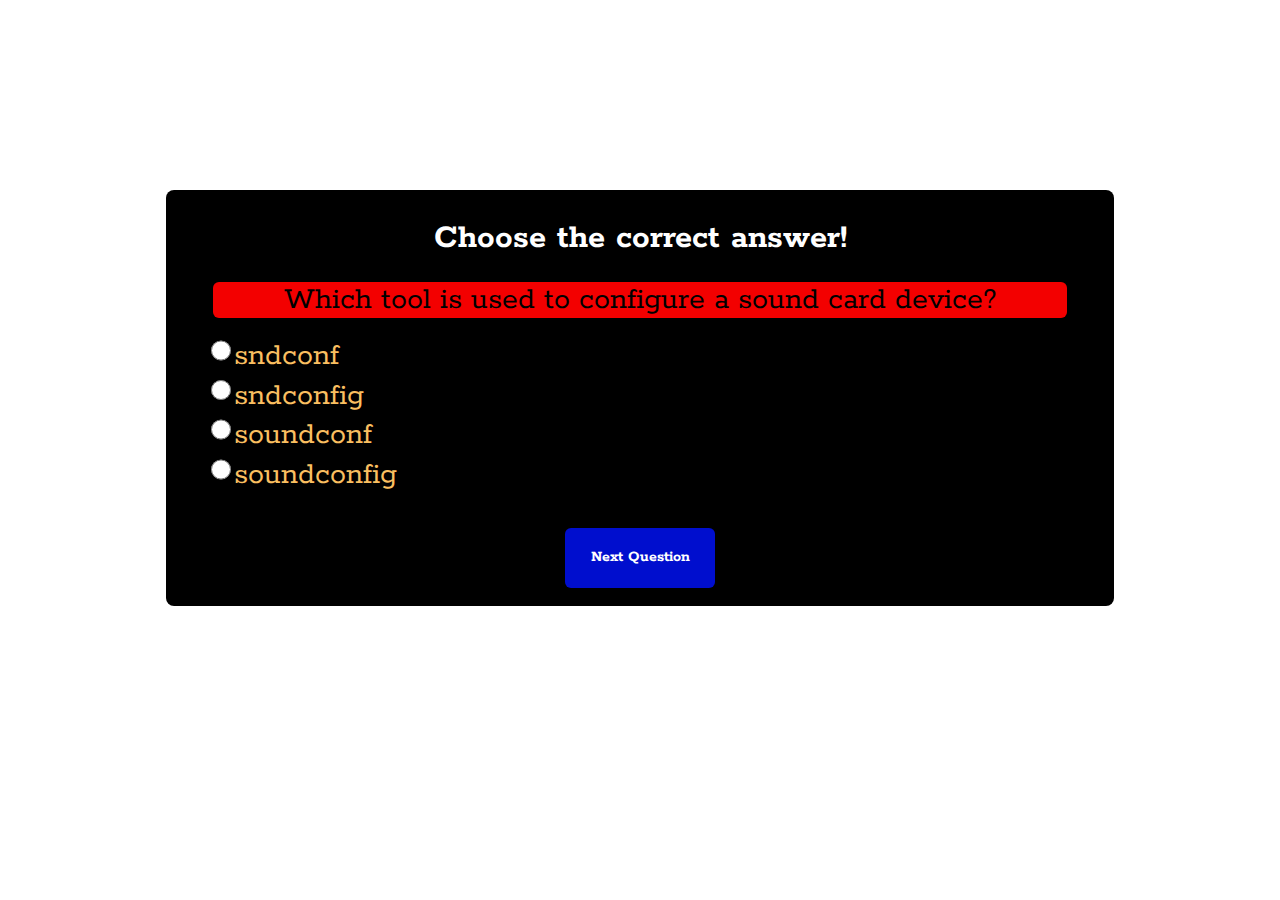
<file: quiz-app/index.html>
<!DOCTYPE html>
<html>
	<head>
		<title>Linux – Multiple Choice Questions – MCQ</title>
		<link type='text/css' rel='stylesheet' href='style.css'/>
		<link rel="stylesheet" type="text/css" href="http://fonts.googleapis.com/css?family=Open Sans"/>
		<script src="https://ajax.googleapis.com/ajax/libs/jquery/3.1.1/jquery.min.js"></script>
	</head>
	<body>
		<div class="quizContainer">
         <h1>Choose the correct answer!</h1>

        <div class="question"></div>
        <ul class="choiceList"></ul>
        <div class="quizMessage"></div>
        <div class="result"></div>
        <div class="nextButton">Next Question</div>
        <br>
        </div>
		
		<script type='text/javascript' src='script.js'></script>
	</body>
</html>
</file>
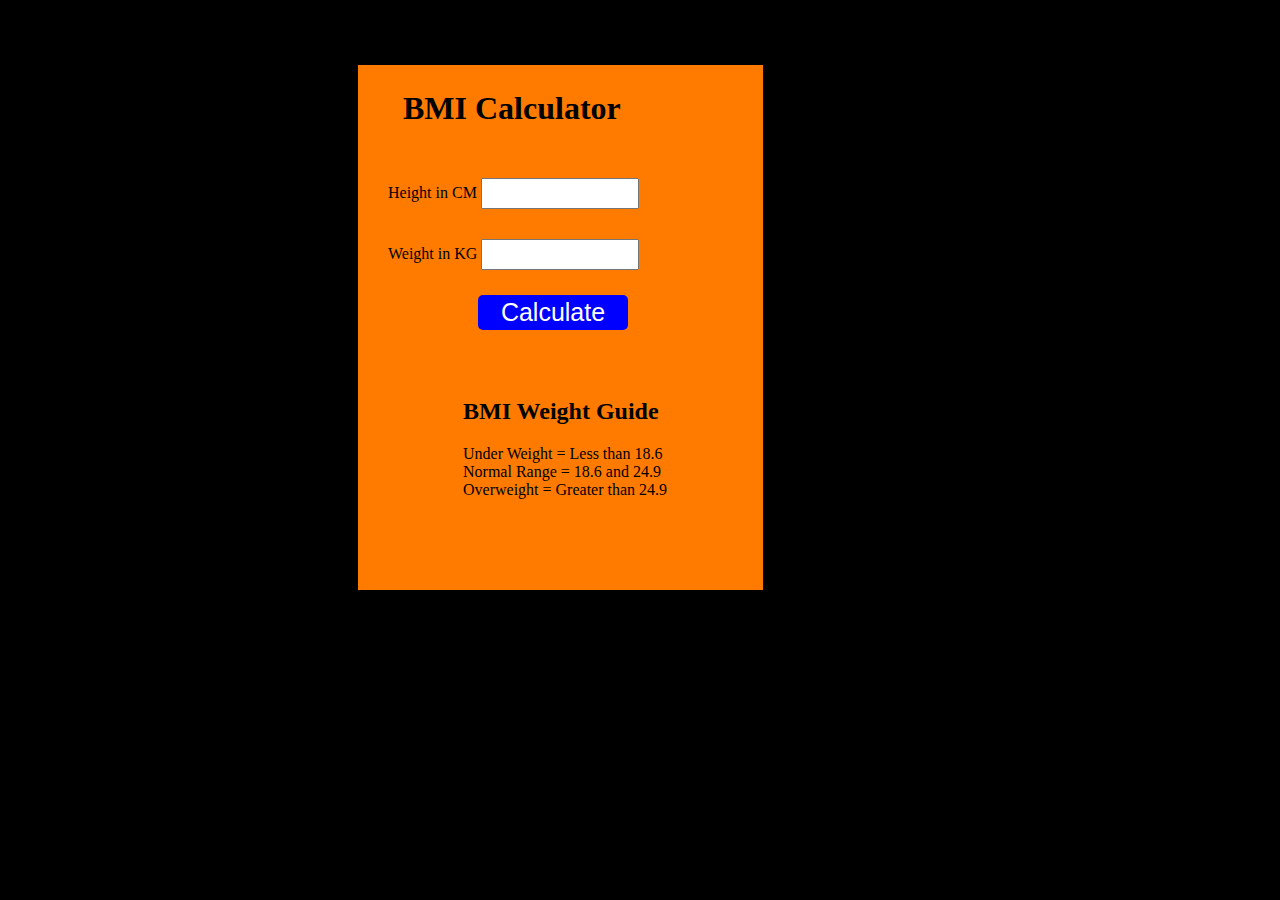
<file: BMI-calaculator/bmi.html>
<!DOCTYPE html>
<html>
<head>
   <title>BMI Calculator</title>
   <link rel="stylesheet" type="text/css" href="bmi.css">

</head>


<body>
	
	<div id ="container">
		<h1> BMI Calculator</h1>
		Height in CM
		<input type="text" id="cm" > <br/>
		Weight in KG
		<input type="text" id="kg" > <br/>
		<input type="submit" id="submit" value="Calculate"> <br/><br/>
	
	  <div id="result"></div>

	  <div id ="weightguide">

		  <h2> BMI Weight Guide</h2>
			Under Weight = Less than 18.6<br/>
			Normal Range = 18.6 and 24.9<br/>
			Overweight = Greater than 24.9<br/>
	 </div>		

  </div>


	


<script src ="bmi.js"> </script>

</body>
</html>
</file>
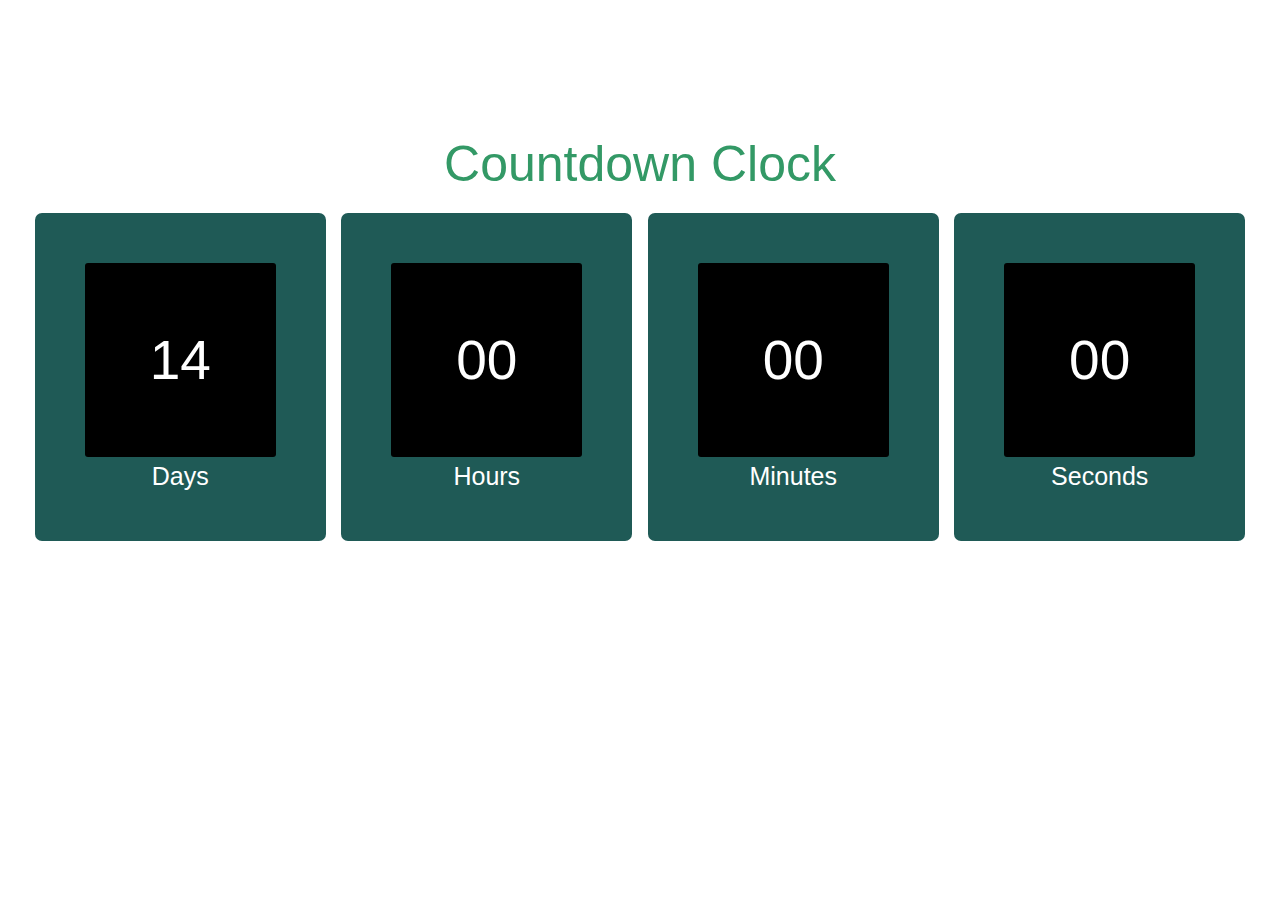
<file: countdown-timer/timer.html>
<!DOCTYPE html>
<html lang="en">
    <head>
        <meta charset="utf-8">
        <title>Count down Timer</title>
        <meta name="description" content="holiday count down calculator">
        <meta name="viewport" content="width=device-width, initial-scale=1">  
        <link rel="stylesheet" type="text/css" href="timer.css">
		<script src="https://ajax.googleapis.com/ajax/libs/jquery/3.1.1/jquery.min.js"></script> 
       
    </head>
	
	
    <body>
	<h1>Countdown Clock</h1>
	<div id="clockdiv">
	  <div>
		<span class="days"></span>
		<div class="smalltext">Days</div>
	  </div>
	  <div>
		<span class="hours"></span>
		<div class="smalltext">Hours</div>
	  </div>
	  <div>
		<span class="minutes"></span>
		<div class="smalltext">Minutes</div>
	  </div>
	  <div>
		<span class="seconds"></span>
		<div class="smalltext">Seconds</div>
	  </div>
     </div>

	
         
	    <script src="timer.js"></script>
		
		
    </body>
</html>
</file>
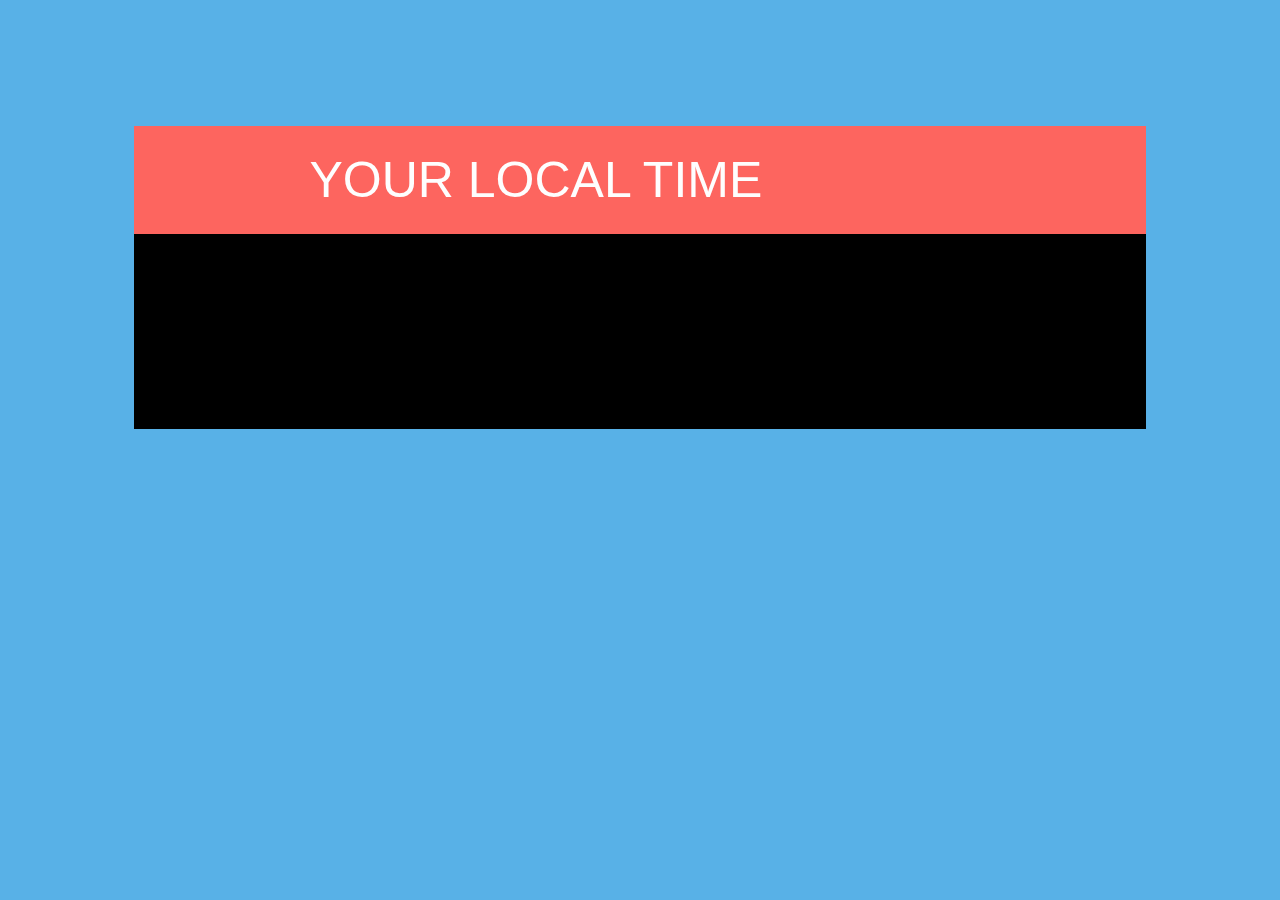
<file: digital-clock/clock.html>
<!DOCTYPE html>
<html lang="en">
	<head>
		  <meta charset="utf-8">
		  <meta name="description" content="Digital Clock created with JavaScript" />
		  <meta name="viewport" content="width=device-width, initial-scale=1">
		  <title>Your local time </title>
		  <link rel="stylesheet" type="text/css" href="clock.css">  
	</head>
	<body>
		 <div id="banner"><span>Your local time</span></div>
	  	<div id="clock"></div>
	    <script src="clock.js"></script>
	</body>
</html>
</file>
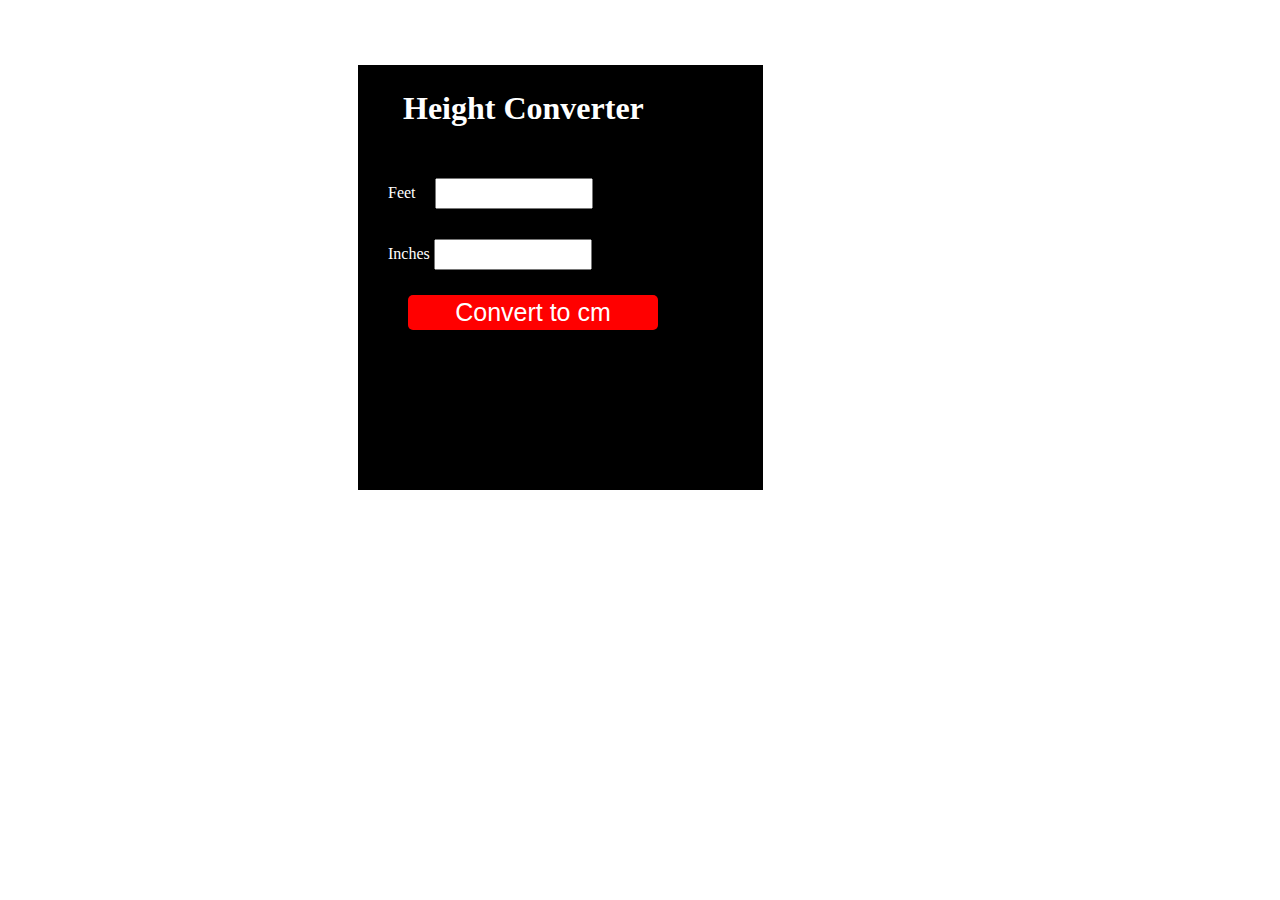
<file: height-converter/hconvert.html>
<!DOCTYPE html>
<html>
<head>
   <title>Height Converter</title>
   <link rel="stylesheet" type="text/css" href="hconvert.css">

</head>

<body>
	
	<div id ="container">
		<h1> Height Converter</h1>
		Feet
		<input type="text" id="feet" > <br/>
		Inches
		<input type="text" id="inches" > <br/>
		<input type="submit" id="submit" value="Convert to cm"> <br/><br/>
	
	  <div id="result"></div>

	  </div>

<script src ="hconvert.js"> </script>

</body>
</html>
</file>
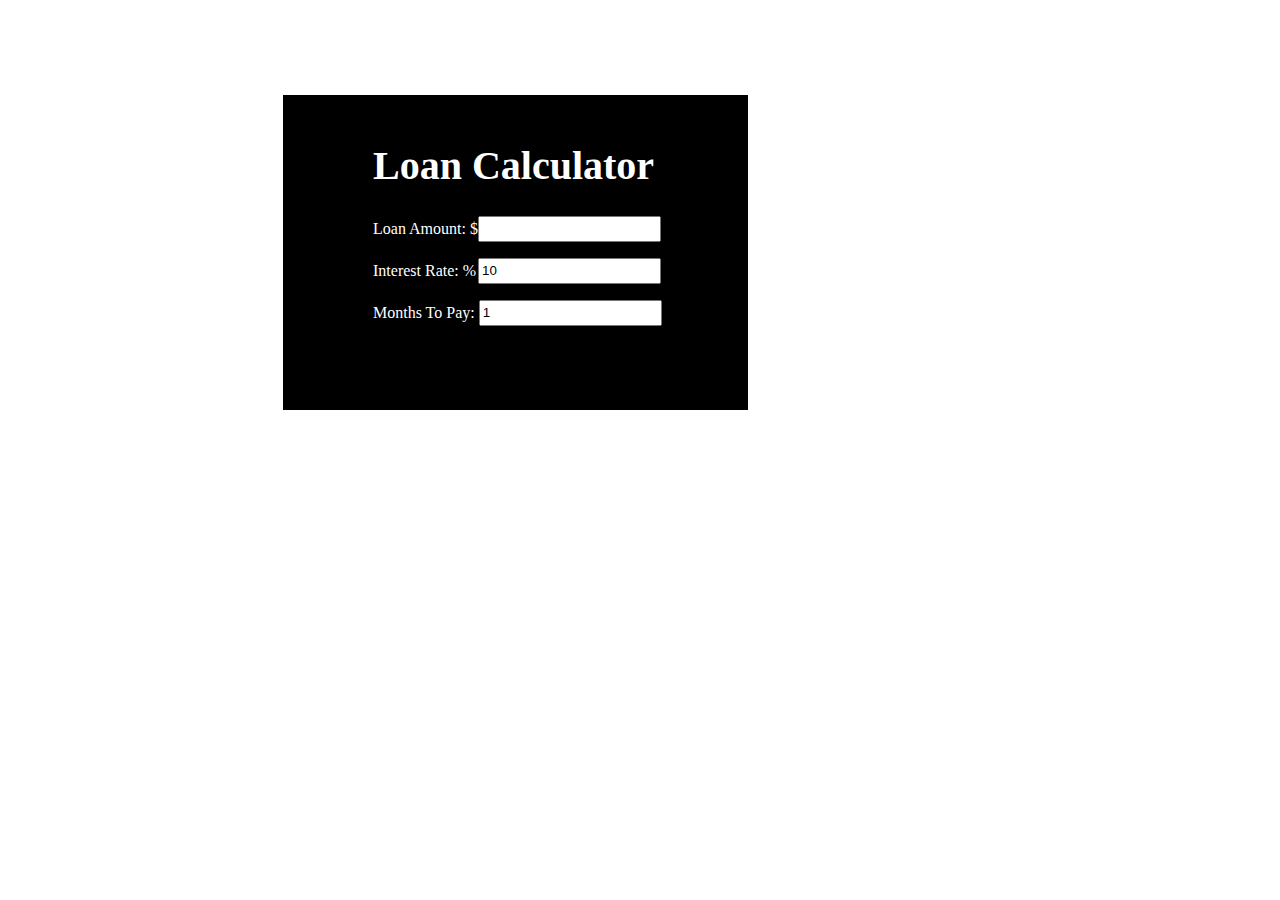
<file: loan-calculator/loan.html>
<!DOCTYPE HTML>

<html>

	<head>
		<meta charset="UTF-8">
		<link rel ="stylesheet" type="text/css" href="loan.css">
	</head>

	<body>

		<div id ="loancal">
			<h1> Loan Calculator</h1>

			<p>Loan Amount: $<input id="amount" type="number" min="1" max="5000000" onchange="computeLoan()"></p>
			<p>Interest Rate: %<input id="interest_rate" type="number" min="0" max="100" value="10" step=".1" onchange="computeLoan()"></p>
			<p>Months To Pay: <input id="months" type="number" min="1" max="300" value="1" step="1" onchange="computeLoan()"></p>
			<h2 id="payment"></h2>

	   </div>

		<script src ="loan.js"> </script>

	</body>

</html>
</file>
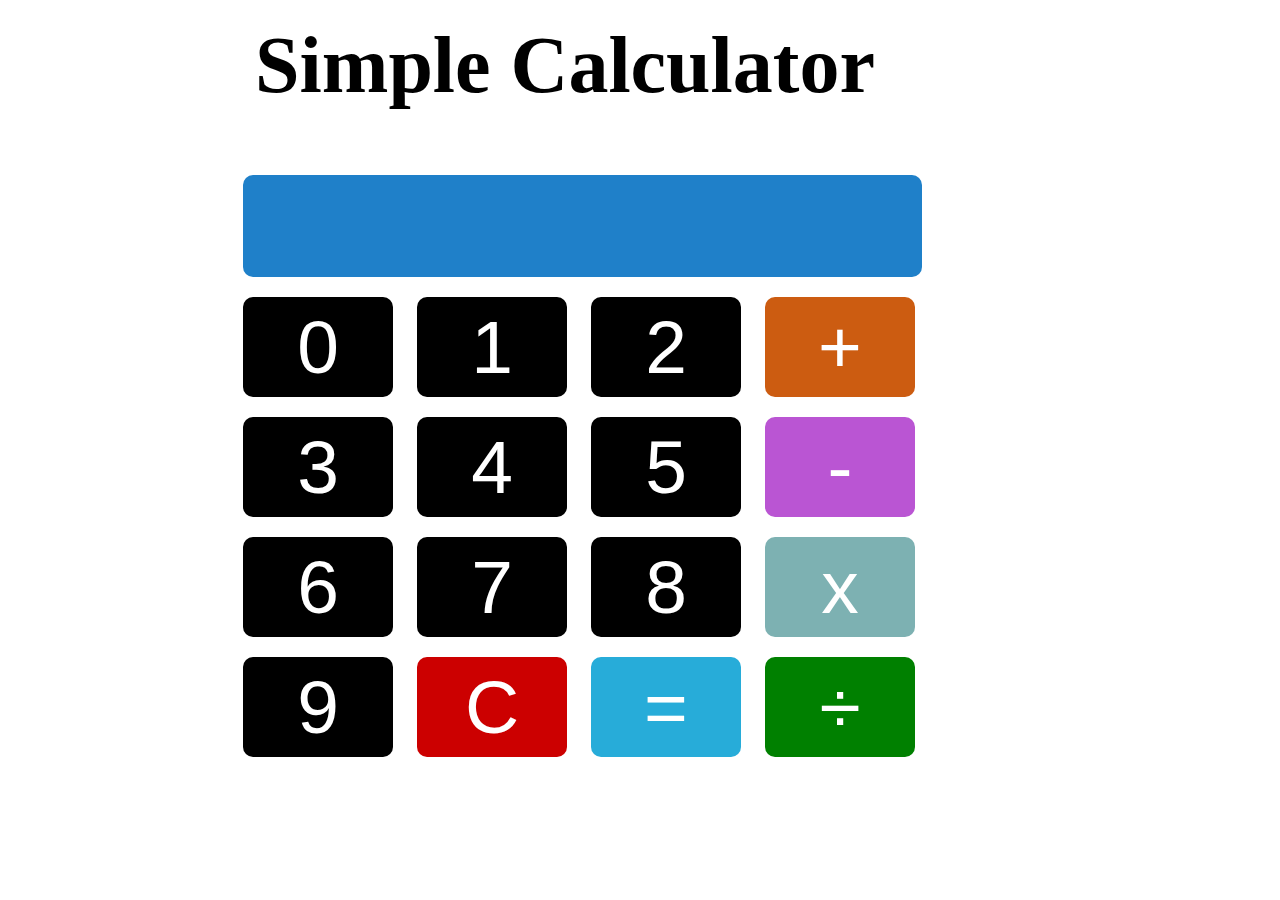
<file: simple-calculator/calc.html>
<!DOCTYPE html>
<html>
    
    <head>
        
        <title> Simple calculator</title>
        <link rel="stylesheet" type="text/css" href="calc.css">   
            
    </head>
    <body>
        
        <h1>Simple Calculator</h1>
        
        <form id="calform" Name ="cal">
            <input name ="display" style="width:675px;height:100px;text-align:center;background-color:#1f80c9;"> </br>
            <input type=button value="0" onClick="cal.display.value+='0'"> 
			<input type=button value="1" onClick="cal.display.value+='1'">
			<input type=button value="2" onClick="cal.display.value+='2'">
		    <input type=button value="+" onClick="cal.display.value+='+'"style=background-color:#cc5c11;"> </br>
			<input type=button value="3" onClick="cal.display.value+='3'">
			<input type=button value="4" onClick="cal.display.value+='4'">
			<input type=button value="5" onClick="cal.display.value+='5'">
			<input type=button value="-" onClick="cal.display.value+='-'"style=background-color:#ba55d3;"> </br>
			<input type=button value="6" onClick="cal.display.value+='6'">
			<input type=button value="7" onClick="cal.display.value+='7'">
			<input type=button value="8" onClick="cal.display.value+='8'">
			<input type=button value="x" onClick="cal.display.value+='*'"style=background-color:#7db1b2;"> </br>
			<input type=button value="9" onClick="cal.display.value+='9'">
			<input type=button value="C" onClick="cal.display.value=''"style=background-color:#cc0000;">
            <input type=button value="=" onClick="cal.display.value=eval(cal.display.value)"style=background-color:#27ACD9;">
            <input type=button value ="&#247;"   onClick="cal.display.value+='/'"style=background-color:green;">             
                            
        </form>       
    
    </body>

</html>
</file>
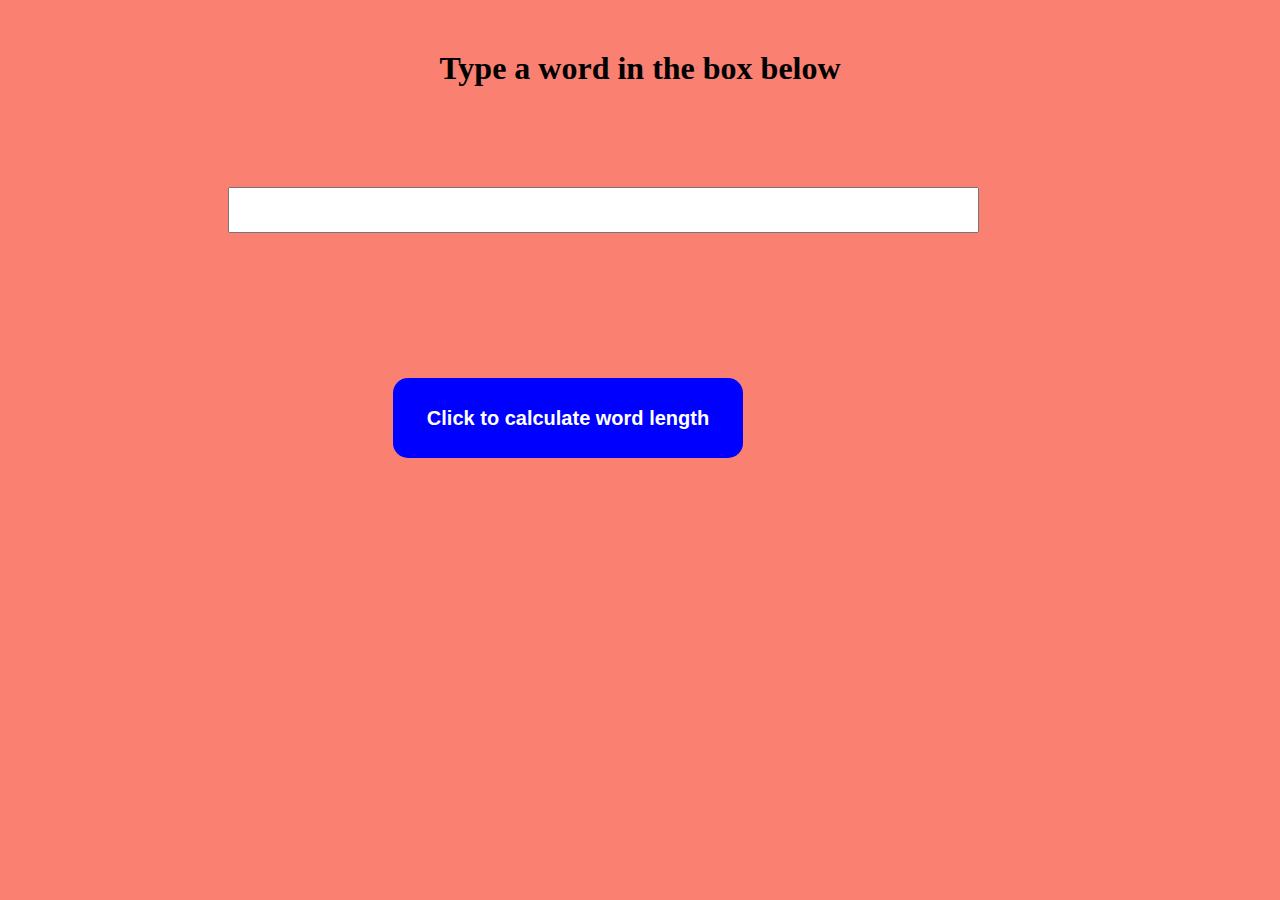
<file: word-count/word.html>
<!Doctype html>
<html lang="en">
    <head>
        <meta charset="utf-8">
        <title>Word length calculator</title>
        <meta name="description" content="word length calculator">
        <meta name="viewport" content="width=device-width, initial-scale=1">     
        <link rel="stylesheet" type="text/css" href="word.css">
       
    </head>
	
    <body>
	
			<h1> Type a word in the box below </h1>
			<input id="str" value="" type="text">
			<div id="output"></div>
			<button id="btn"><h2>Click to calculate word length</h2></button>

         
	    <script src="word.js"></script>
		
    </body>
</html>
</file>
<file: quiz-app/style.css>
@import url(http://fonts.googleapis.com/css?family=Rokkitt);
 h1 {
    font-family:'Rokkitt', serif;
    text-align: center;
	color:#fff;
	font-size:35px;
}
ul {
    list-style: none;
}
li {
    font-family:'Rokkitt', serif;
    font-size: 2em;
	color:#fabf60;
}
input[type=radio] {
    border: 0px;
    width: 20px;
    height: 2em;

}
p {
    font-family:'Rokkitt', serif;
}
/* Quiz Classes */
 .quizContainer {
    background-color:#000000; 
    border-radius: 8px;
    width: 75%;
    margin: auto;
	margin-top: 190px;
    padding-top: 5px;
    /*-moz-box-shadow: 10px 10px 5px #888;
    -webkit-box-shadow: 10px 10px 5px #888;
    box-shadow: 10px 10px 5px #888;*/
    position: relative;
}
.nextButton {
    /*box-shadow: 3px 3px 5px #888;*/
    border-radius: 6px;
    width: 150px;
    height: 40px;
    text-align: center;
    background-color:#000ece;
    /*clear: both;*/
    color:#fff;
    font-family:'Rokkitt', serif;
	font-weight:bold;
    position: relative;
    margin: auto;
    padding-top: 20px;
}
.question {
    font-family:'Rokkitt', serif;
    font-size: 2em;
    width: 90%;
    height: auto;
    margin: auto;
    border-radius: 6px;
    background-color:hsla(0, 100%, 50%, 0.952);
    text-align: center;
	color:#27a63;
}
.quizMessage {
    background-color: peachpuff;
    border-radius: 6px;
    width: 30%;
    margin: auto;
    text-align: center;
    padding: 2px;
    font-family:'Rokkitt', serif;
    color: rgb(255, 0, 0);
}
.choiceList {
    font-family: Courier, serif;
    color: blueviolet;
}
.result {
    width: 30%;
    height: auto;;
    border-radius: 6px;
    background-color: linen;
    margin: auto;
	margin-bottom:35px;
    text-align: center;
    font-family:'Rokkitt', serif;
}
/* End of Quiz Classes */
</file>
<file: BMI-calaculator/bmi.css>
#container {

    width :375px;
    height:525px;
    margin-left:350px;
    margin-top:65px;
    background-color: rgb(255, 123, 0);
    padding-left: 30px;
    }
    
    #cm {
    
        width:150px;
        height:25px;
        margin-top: 30px;
    }
    
    #kg{
        width:150px;
        height:25px;
        margin-top: 30px;
    }
    
    #weightguide {
    
    margin-left: 75px;
    margin-top: 50px;
    
    
    }
    
    #result {
    
        font-size:35px;
        margin-left: 90px;
        color:blue;
    }
    
    #submit{
    
        width:150px;
        height:35px;
        margin-left:90px;
        margin-top: 25px;
        border-radius: 5px;
        border-style: none;
        background-color: blue;
        color:#fff;
        font-size:25px;
    }
    body {
    
        background-color: #000;
    }
    
    h1{
    
        padding-left:15px;
        padding-top:25px;
    }
</file>
<file: countdown-timer/timer.css>
body{
	text-align: center;
	background: #FFF;
  font-family: sans-serif;
  font-weight: 100;
}

h1{
  color: #396;
  font-weight: 100;
  font-size: 50px;
  margin: 135px 0px 20px;
}

#clockdiv{
	font-family: sans-serif;
	color: #fff;
	display: inline-block;
	font-weight: 100;
	text-align: center;
	font-size: 55px;
}

#clockdiv > div{
	padding: 50px;
	border-radius: 7px;
	background: #1F5A56;
	display: inline-block;
}

#clockdiv div > span{
	padding: 65px;
	border-radius: 3px;
	background: #000;
	display: inline-block;
}

span.minutes {}

span.minutes {}

.smalltext{
	padding-top: 5px;
	font-size: 25px;
}


/*

body{
	text-align: center;
	background: #00ECB9;
  font-family: sans-serif;
  font-weight: 100;
}

h1{
  color: #396;
  font-weight: 100;
  font-size: 40px;
  margin: 40px 0px 20px;
}

#clockdiv{
	font-family: sans-serif;
	color: #fff;
	display: inline-block;
	font-weight: 100;
	text-align: center;
	font-size: 30px;
}

#clockdiv > div{
	padding: 10px;
	border-radius: 3px;
	background: #00BF96;
	display: inline-block;
}

#clockdiv div > span{
	padding: 15px;
	border-radius: 3px;
	background: #00816A;
	display: inline-block;
}

.smalltext{
	padding-top: 5px;
	font-size: 16px;
}

*/
</file>
<file: digital-clock/clock.css>
body {
    background-color:#58b1e7;
}
#clock {
  color: #fff;
  font-size: 195px;
  background-color: #000;
  padding: 0.5em 0em;
  width: 80%;
  margin: 0px auto;
  font-family: Helvetica,Arial;
  text-align: center;
}
#banner {
  color: #fefefe;
  font-size: 50px;
  text-align:center;
  background-color: #fd655f;
  padding: 0.5em 0em;
  width: 80%;
  margin: 10% auto 0%;
  font-family: Helvetica;
  text-align: left;
  text-transform:uppercase;
}
span {
  margin-left:175px;
}
</file>
<file: height-converter/hconvert.css>
#container {

    width :375px;
    height:425px;
    margin-left:350px;
    margin-top:65px;
    background-color: #000;
    padding-left: 30px;
    color:#fff;
    }
    
    #feet{
    
        width:150px;
        height:25px;
        margin-top: 30px;
        margin-left:15px;
    }
    
    #inches{
        width:150px;
        height:25px;
        margin-top: 30px;
    }
    
    
    
    #result {
    
        font-size:35px;
        margin-left: 60px;
        color:yellow;
    }
    
    #submit{
    
        width:250px;
        height:35px;
        margin-left:20px;
        margin-top: 25px;
        border-radius: 5px;
        border-style: none;
        background-color:red;
        color:#fff;
        font-size:25px;
    }
    
    h1{
    
        padding-left:15px;
        padding-top:25px;
    }
</file>
<file: loan-calculator/loan.css>
#loancal {

    width: 375px;
    height:295px;
    background-color:#000;
    color:#fff;
    margin-left:275px;
    margin-top:95px;
    padding-left:90px;
    padding-top:20px;
 
 }
 #months {
 
     /*margin-left:5px;*/
     width:175px;
     height:20px;
 }
 #amount {
 
     width:175px;
     height:20px;
 }
 #interest_rate {
     margin-left:2px;
     width:175px;
     height:20px;
 }
 h1{
 
     font-size:40px;
 
     /*margin-top:0px;*/
 }
</file>
<file: simple-calculator/calc.css>
input {
    
    width:150px;
	height:100px;
	font-size:75px;
	border-radius:10px;
	margin:10px;
	background-color:#000;
	color:#fff;
	border-style:none;		
        
}

#calform {
	
	margin-left:225px;
	margin-top:20px;
}

h1 {
	
	text-align: center;
	font-size:80px;
	margin-right:150px;
	margin-top:20px;
	
}
</file>
<file: word-count/word.css>
body {
	
	background-color:#FA8072;
	
}

input {
 margin-top: 100px;
 margin-left:220px;
 width: 350px;
 height: 40px;    
 display: block;
 padding-left:395px;
}
#output {
 margin-top: 45px;
 width: 100px;
 background: lightgreen;  
 margin-left:400px;

}
#btn  {
	
	width:350px;
	height: 80px;
	color:#fff;
	background-color:blue;
	border-style: none;
	border-radius: 15px;
	margin-top:100px;
	margin-left:385px;
	
}

h1 {
	text-align: center;
	color:#000;
	margin-top:50px;
	
}
</file>
